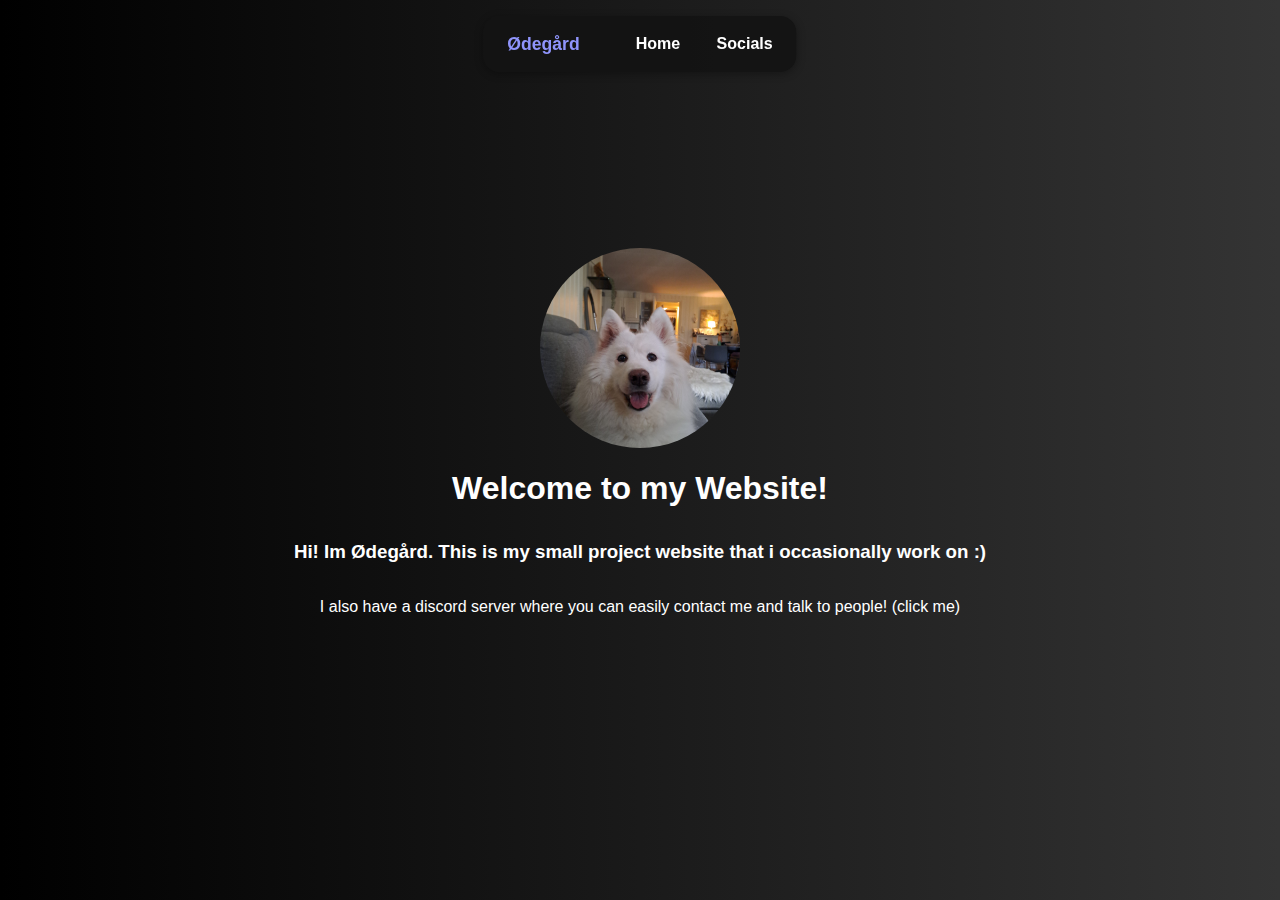
<file: index.html>
<!DOCTYPE html>
<html lang="en">
<head>
    <meta charset="UTF-8">
    <meta name="viewport" content="width=device-width, initial-scale=1.0">
    <title>Ødegård's Website</title>
    <link rel="stylesheet" href="./assets/css/style.css">
</head>
<body>
<script src="./assets/js/mobilecode.js"></script> <!-- same thing as jstest but for mobile users/for people's screen size that is less than 600 pixels wide-->
<div class="navbar">
  <div class="navbar-inner">
    <div class="navbar-brand">
      <a href="../"><strong>Ødegård</strong></a>
    </div>
    <div class="navbar-links"> <!-- below are the links for the navbar -->
      <a href="../">Home</a>
      <a href="../socials/">Socials</a>
    </div>
  </div>
</div>
  <!-- "Main Middle" class has css properties to center everything in the middle of the page -->
  <div class="main-middle">
      <!-- "circular_image" class has css properties to make the image a circle. Something i found on google-->
      <div class="circular_image">
        <img src="./assets/media/doggallery/VeryHappyRaja.jpg" alt="Raja">
      </div>
      <!-- main text to welcome the user and show a little message about something-->
      <h1>Welcome to my <a href="https://www.youtube.com/watch?v=dQw4w9WgXcQ">Website!</a></h1>
      <h3>Hi! Im Ødegård. This is my small project website that i occasionally work on :)</h3> 
      <p><a href="/discordredirect/">I also have a discord server where you can easily contact me and talk to people! (click me)</a></p>  
    </div>
<button id="scrollToTopBtn" title="Go to top">&#8679;</button> <!-- the button that appears that makes it so when you click it it scrolls you to the top. below this line is the JS link-->
<script src="./assets/js/jstest.js"></script> <!-- little test thing i added that prints something in the console-->
<script src="./assets/js/scrolltotop.js"></script>
</body>
</html>
</file>
<file: assets/css/style.css>
/* ====== Navbar ====== */
.navbar {
  position: fixed;
  top: 16px;
  left: 50%;
  transform: translateX(-50%);
  width: auto;
  min-width: 220px;
  z-index: 1000;
  background: none;
  box-sizing: border-box;
}

.navbar-inner {
  display: flex;
  flex-direction: row;
  align-items: center;
  justify-content: center;
  gap: 16px;
  background: rgba(20,20,20,0.97);
  box-shadow: 0 2px 8px rgba(0,0,0,0.3);
  border-radius: 16px;
  padding: 4px 12px;
  height: auto;
  flex-wrap: nowrap;
  white-space: nowrap;
}

.navbar-brand a {
  font-size: 1.1em;
  color: #8f94fb;
  text-decoration: none;
  font-weight: bold;
  border-radius: 8px;
  margin-left: 0;
  margin-right: 8px;
  padding: 4px 12px;
  transition: background 0.2s;
  display: flex;
  align-items: center;
  height: 40px;
}

.navbar-links a {
  font-size: 1em;
  color: white;
  text-decoration: none;
  font-weight: bold;
  border-radius: 8px;
  margin-left: 8px;
  transition: background 0.2s, color 0.2s;
  padding: 4px 12px;
  display: inline-flex;
  align-items: center;
  height: 40px;
}

.navbar-links a:hover {
  background-color: #4e54c8;
  color: #fff;
}

.navbar-links a:hover {
  background-color: #4e54c8;
  color: #fff;
}

/* ====== General Styles ====== */
body {
  background: linear-gradient(90deg, rgba(0,0,0,1) 0%, rgba(52,52,52,1) 100%);
  font-family: Arial, Helvetica, sans-serif;
  color: white;
  margin: 0;
  padding: 0;
}

a {
  text-decoration: none;
  color: white;
}

img {
  max-width: 100%;
  height: auto;
}

/* ====== Main Content Centering ====== */
.main-middle {
  display: flex;
  flex-direction: column;
  align-items: center;
  justify-content: center;
  min-height: 80vh;
  text-align: center;
  width: 100%;
  margin-top: 80px; /* add space for navbar */
}

.main-middle h1,
.main-middle h2 {
  margin-bottom: 16px;
}

/* ====== Circular Image ====== */
.circular_image {
  width: 200px;
  height: 200px;
  border-radius: 50%;
  overflow: hidden;
  display: inline-block;
  vertical-align: middle;
}

.circular_image img {
  width: 100%;
  height: 100%;
  object-fit: cover;
  display: block;
}

/* ====== Social Links ====== */
.social-links {
  display: flex;
  gap: 1.2rem;
  justify-content: center;
  align-items: stretch;
  flex-wrap: wrap;
  margin-bottom: 32px;
  width: 100%;
  box-sizing: border-box;
  padding: 0 12px;
}

.social-links a {
  background: rgba(30,30,30,0.8);
  border-radius: 16px;
  box-shadow: 0 4px 16px rgba(0,0,0,0.3);
  padding: 10px 16px;
  margin: 8px 0;
  transition: transform 0.2s, box-shadow 0.2s;
  display: flex;
  flex-direction: column;
  align-items: center;
  flex: 1 1 160px;
  max-width: 180px;
  min-width: 120px;
  box-sizing: border-box;
  height: 120px; /* consistent height */
  justify-content: center;
}

.social-links a img {
  width: 48px;
  height: 48px;
  object-fit: contain;
  margin-bottom: 8px;
  display: block;
}

.social-links a h3 {
  margin: 0;
  font-size: 1em;
  line-height: 1.2;
  flex: 0 0 auto;
}


/* ====== Scroll To Top Button ====== */
#scrollToTopBtn {
  display: none;
  position: fixed;
  bottom: 32px;
  right: 32px;
  z-index: 999;
  font-size: 2em;
  background: #4e54c8;
  color: white;
  border: none;
  border-radius: 50%;
  width: 48px;
  height: 48px;
  cursor: pointer;
  box-shadow: 0 4px 16px rgba(0,0,0,0.3);
  transition: background 0.2s;
  animation: none;
}

#scrollToTopBtn.show {
  animation: bounce-in 0.5s;
}

/* ====== Responsive Design ====== */
@media (max-width: 600px) {
  .navbar {
    top: 8px;
    min-width: 0;
    width: auto;
  }
  .navbar-inner {
    gap: 8px;
    padding: 4px 4px;
    font-size: 0.95em;
    flex-direction: row !important;
    flex-wrap: nowrap !important;
    white-space: nowrap !important;
    justify-content: center;
    align-items: center;
  }
  .main-middle {
    margin-top: 80px;
  }
}

/* ====== Animations ====== */
@keyframes bounce-in {
  0%   { transform: scale(0.5); opacity: 0; }
  60%  { transform: scale(1.2); opacity: 1; }
  80%  { transform: scale(0.95); }
  100% { transform: scale(1); }
}
</file>
